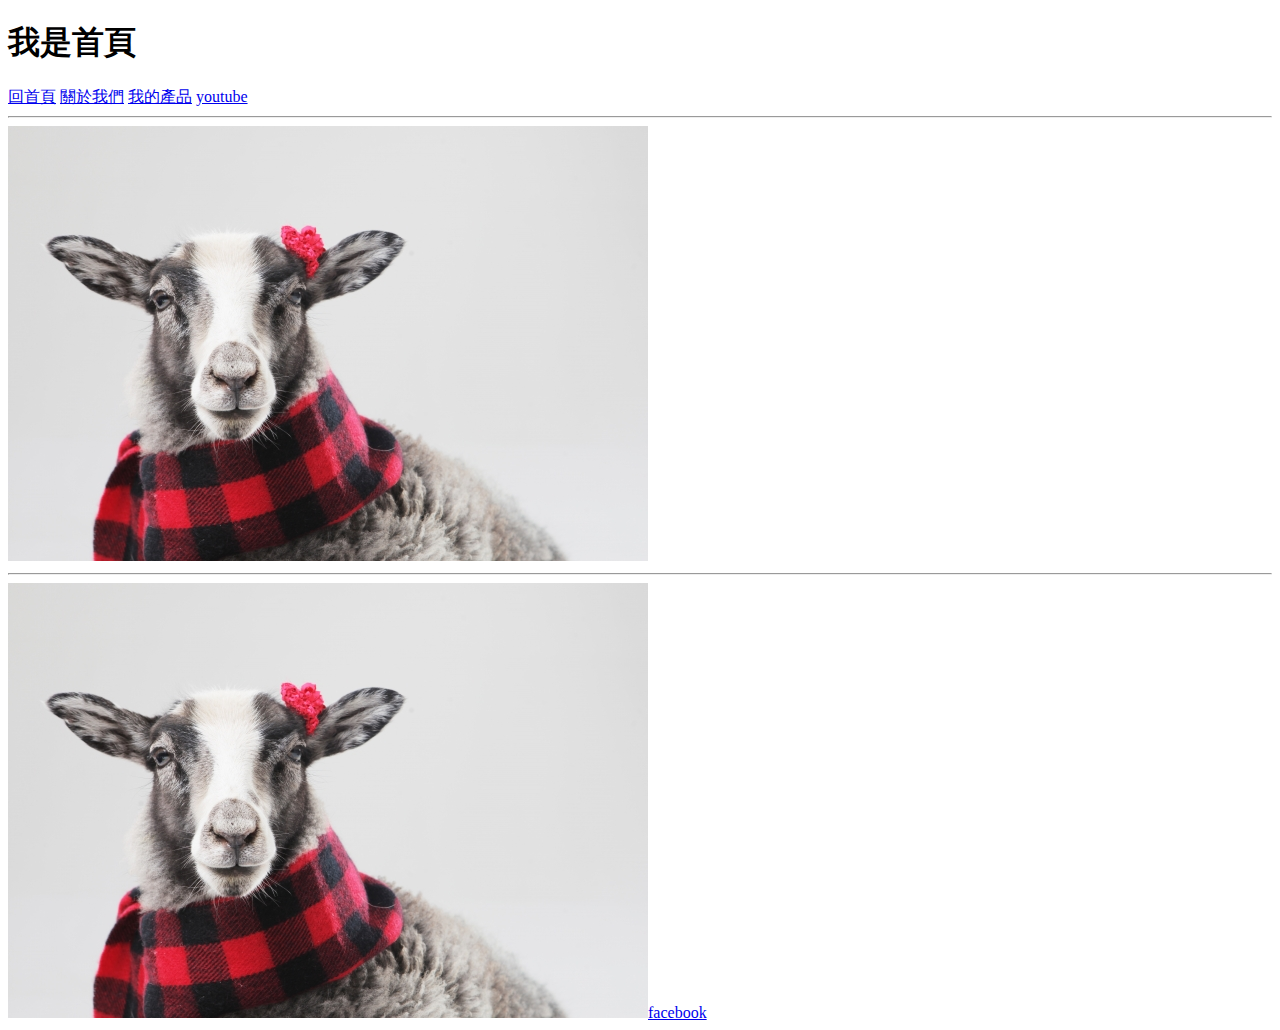
<file: mywed/index.html>
<!DOCTYPE html>
<html lang="zh-Hant-TW">
<head>
    <meta charset="UTF-8">
    <meta name="viewport" content="width=device-width, initial-scale=1.0">
    <title>Document</title>
</head>
<body>
    <h1>我是首頁</h1>
  <a href="index.html">回首頁</a>
  <a href="/about.html">關於我們</a>
  <a href="product.html">我的產品</a>
  <a href="https://www.youtube.com/" target="_blank">youtube</a>
  <hr>
<img src="img/a1.jpg" alt="綿羊">
<hr>
 <a href="https://www.facebook.com/facebook/?locale=zh_TW"><img src="img/a1.jpg" alt="綿羊">facebook</a>   
</body>
</html>
</file>
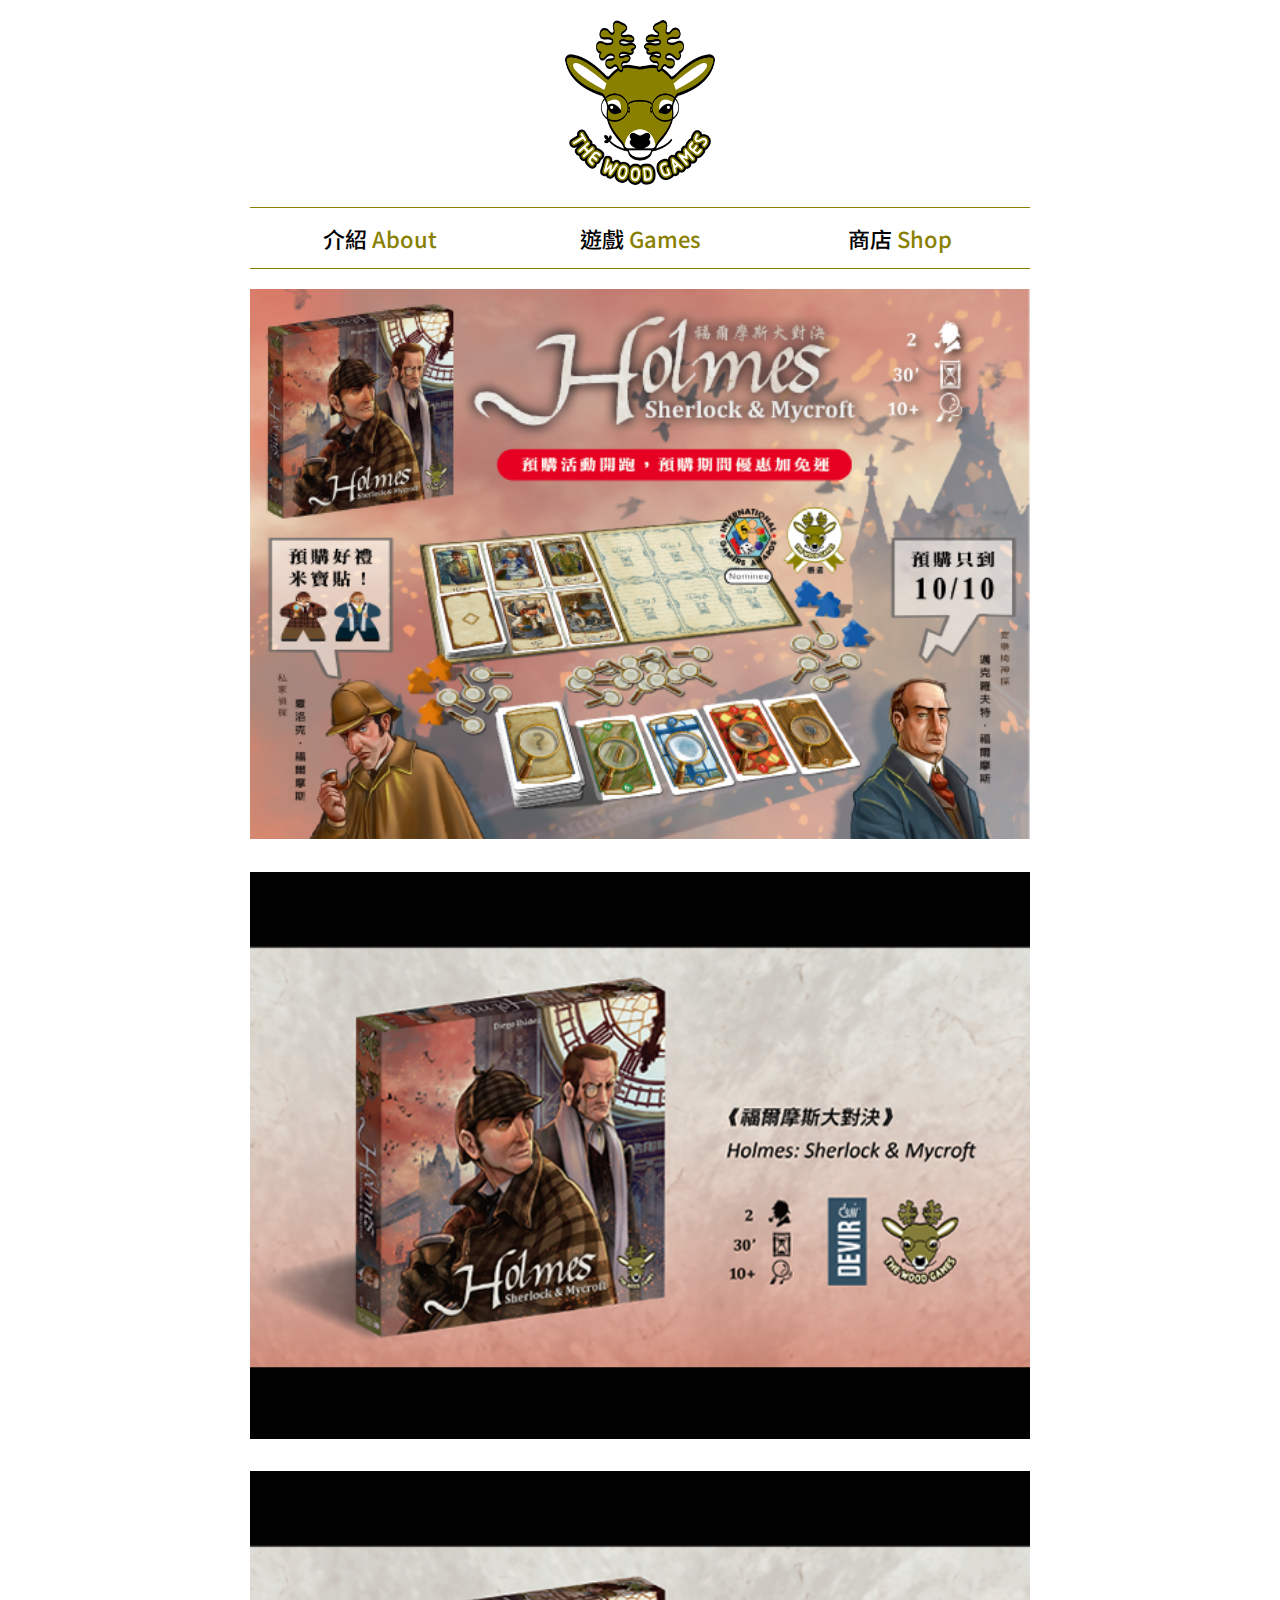
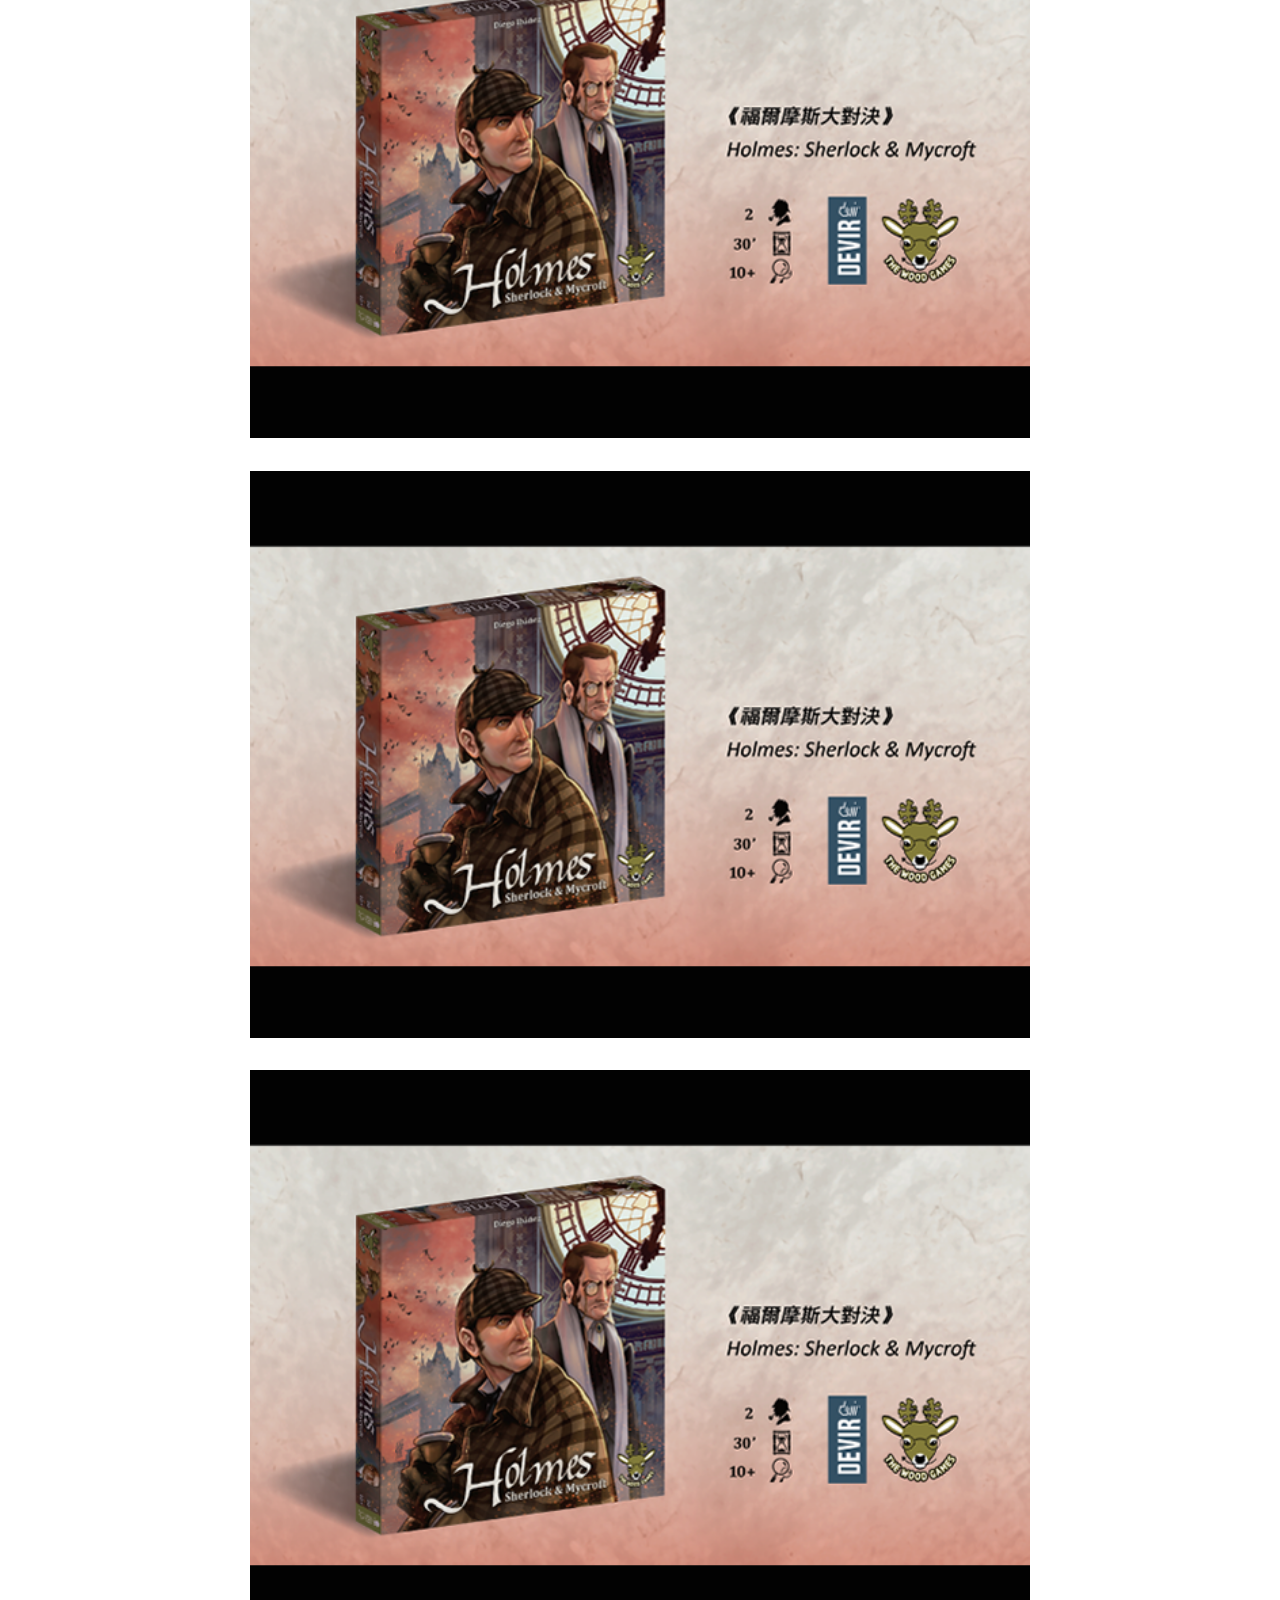
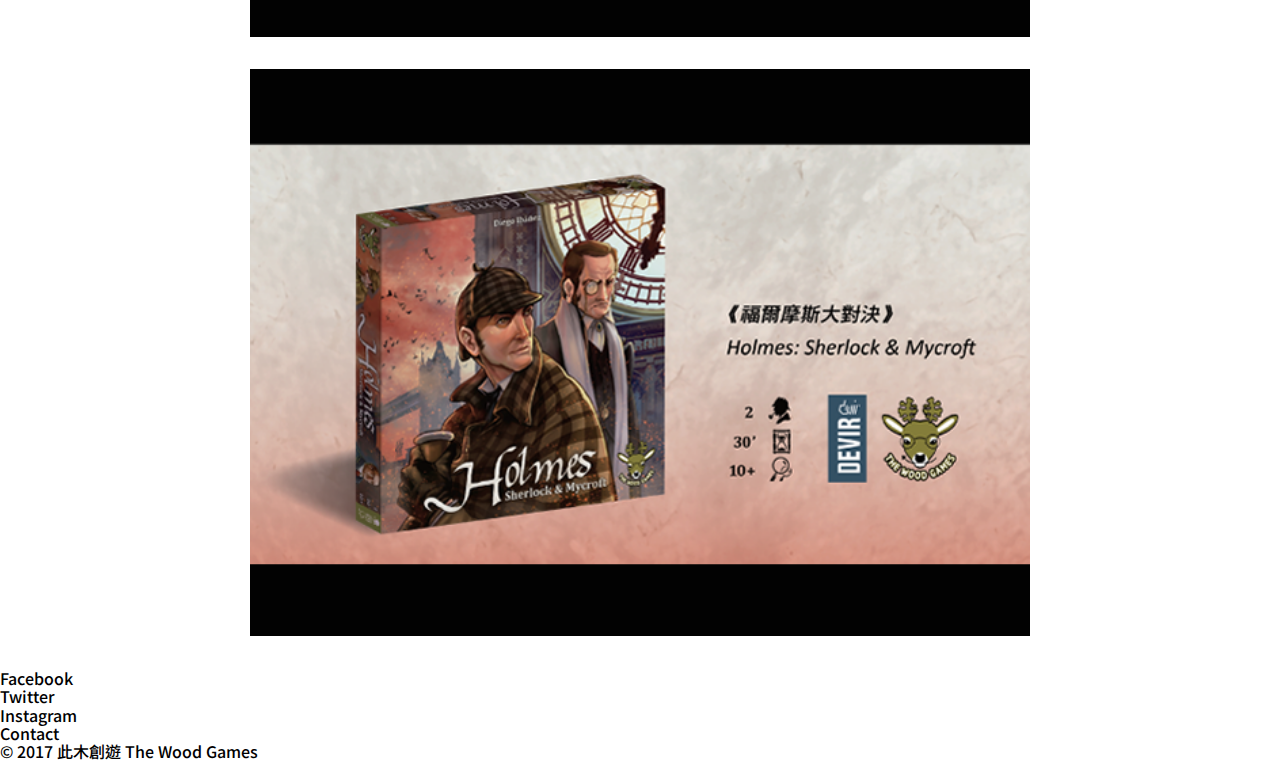
<file: thewoodgames0705/index.html>
<!DOCTYPE html>
<html lang="zh-Hant-TW">
<head>
    <meta charset="UTF-8">
    <meta name="viewport" content="width=device-width, initial-scale=1.0">
    <title>此木創遊</title>
    <link rel="stylesheet" href="css/normalize.css">
    <link rel="stylesheet" href="css/main.css">
</head>
<body>
    <div class="main">
        <header>
            <a href="index.html">
                <img src="img/logo.png" alt="">
            </a>
        </header>
        <nav>
            <ul>
                <li>
                    <a class="nav_item" href="\">
                        <span class="nav_text">介紹</span>
                        <span class="nav_text_en">About</span>
                    </a>
                </li>
                <li>
                    <a class="nav_item" href="\">
                        <span class="nav_text">遊戲</span>
                        <span class="nav_text_en">Games</span>
                    </a>
                </li>
                <li>
                    <a class="nav_item" href="shop.html">
                        <span class="nav_text">商店</span>
                        <span class="nav_text_en">Shop</span>
                    </a>
                </li>
                
            </ul>
        </nav>
        <div class="content">
            <img src="img/0.5.png" alt="">
            <img src="img/2.png" alt="">
            <img src="img/2.png" alt="">
            <img src="img/2.png" alt="">
            <img src="img/2.png" alt="">
            <img src="img/2.png" alt="">
            
        </div>
    </div>
    <footer>
        <ul>
            <li>Facebook</li>
            <li>Twitter</li>
            <li>Instagram</li>
            <li>Contact</li>
        </ul>
        <div>
            &copy; 2017 此木創遊 The Wood Games
        </div>
    </footer>
</body>
</html>
</file>
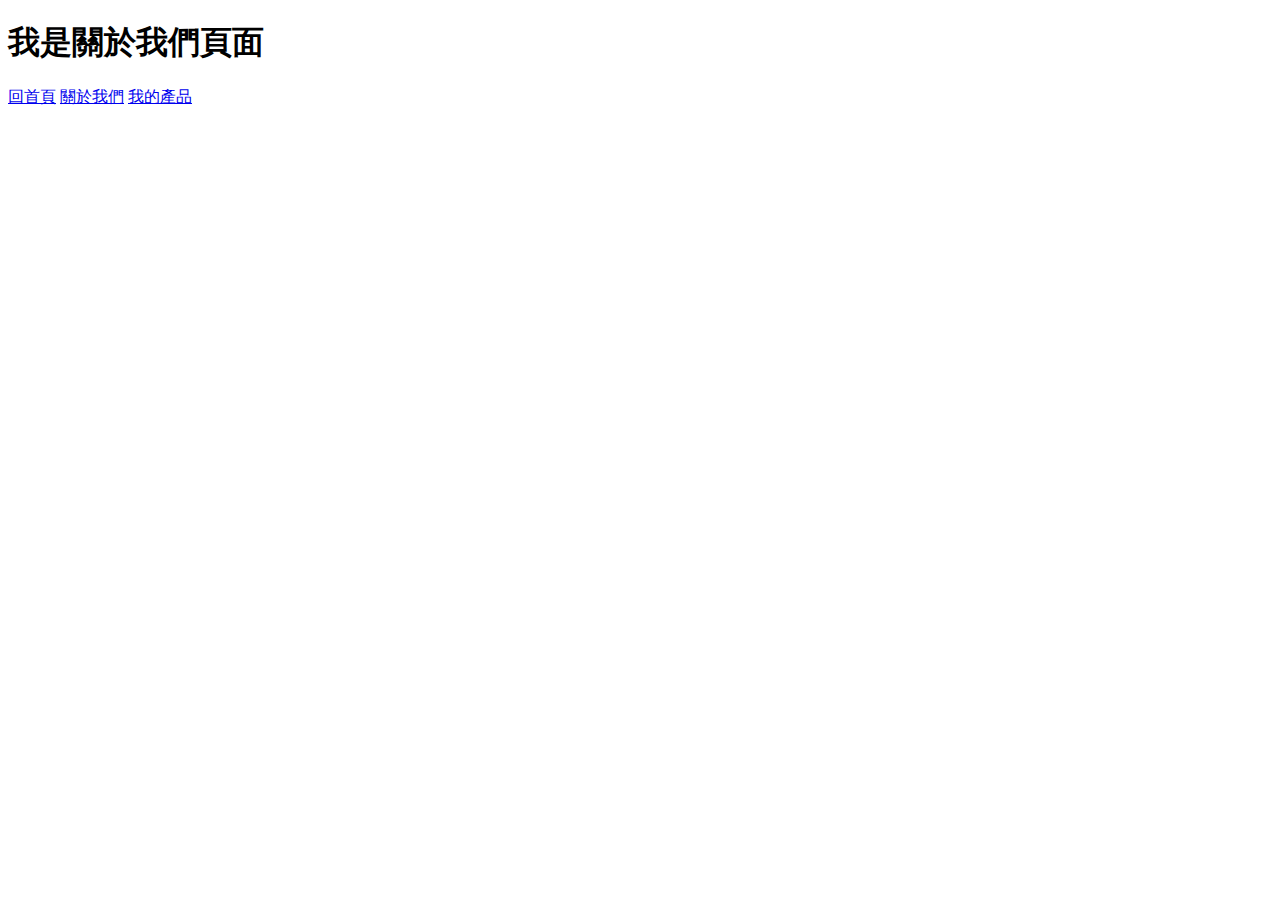
<file: mywed/about.html>
<!DOCTYPE html>
<html lang="zh-Hant-TW">
<head>
    <meta charset="UTF-8">
    <meta name="viewport" content="width=device-width, initial-scale=1.0">
    <title>關於我們</title>
</head>
<body>
    <H1>我是關於我們頁面</H1>
    <a href="index.html">回首頁</a>
    <a href="about.html">關於我們</a>
    <a href="product.html">我的產品</a>
</body>
</html>
</file>
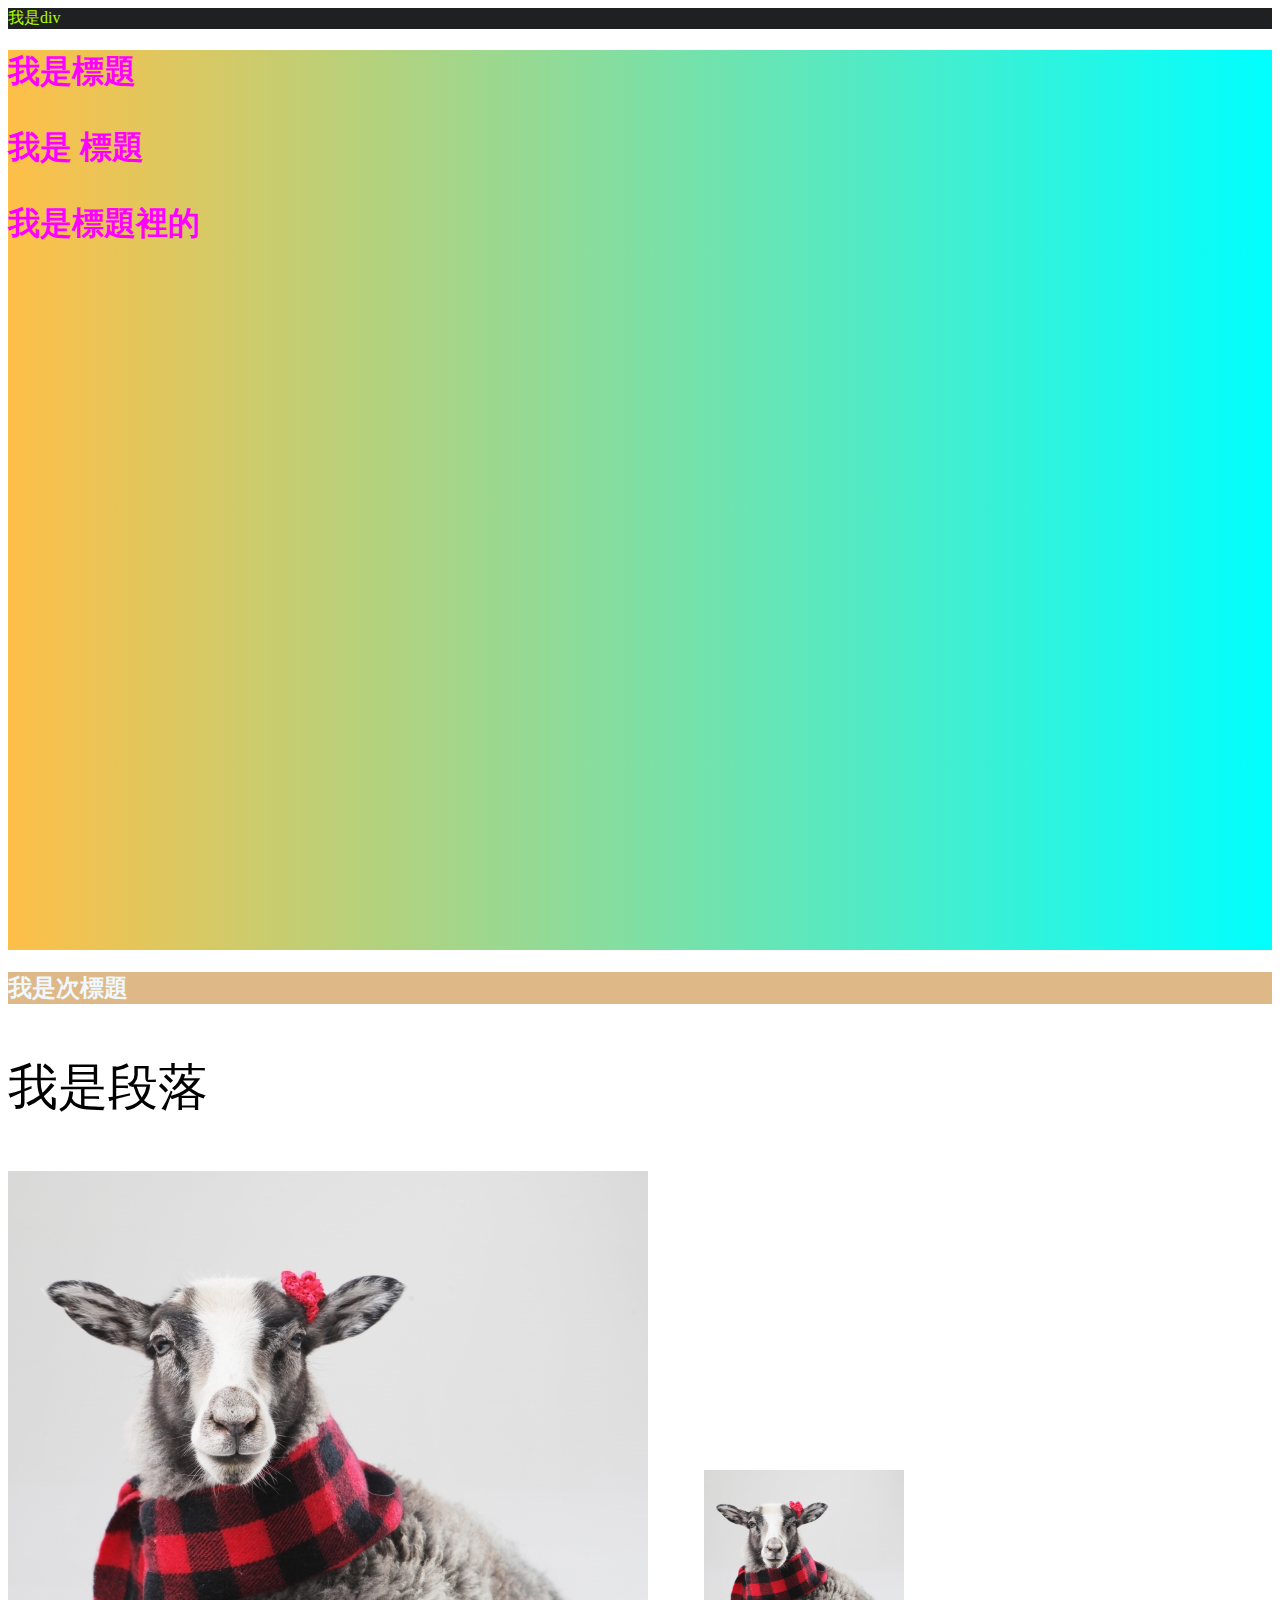
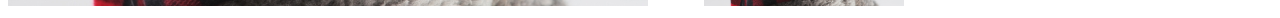
<file: mywed/css0704.html>
<!DOCTYPE html>
<html lang="zh-Hant-TW">
<head>
    <meta charset="UTF-8">
    <meta name="viewport" content="width=device-width, initial-scale=1.0">
    <title>Document</title>
    <style>
        #a1{
            background-color: rgb(31, 32, 34);
            color: rgb(174, 255, 0);
        }
        #a2{
            color: fuchsia;
        }
        .c1{
            background-color: cyan;
        }
        .b1{
            background-color: burlywood;
            color: aliceblue;
        }
        .h1{
            font-size: 50px;
        }
        #a2{
            background-image:linear-gradient(90deg, rgb(254, 191, 72) 0%, rgba(212, 79, 112, 0) 100%););
            height: 900px;
            background-repeat: no-repeat;
            background-size: cover;
            background-position: center;
        }
        

    </style>
    <link rel="stylesheet" href="css/mail.css">
</head>
<body>
    <div id="a1">我是div</div>
    <h1 id="a2" class="c1">我是標題
        <p>我是 <span>標題</span></p>
        <span>我是標題裡的</span>   
    </h1>
    
    <h2 class="b1">我是次標題</h2>
    <p class="h1">我是段落</p>


    <img src="img/a1.jpg" alt="綿羊" title="就是羊">  &nbsp;&nbsp;&nbsp;&nbsp;&nbsp;&nbsp;&nbsp;&nbsp;&nbsp;&nbsp;&nbsp;&nbsp;
    <img style="width: 200px; " src="img/a1.jpg" alt="綿羊">
    
</body>
</html>
</file>
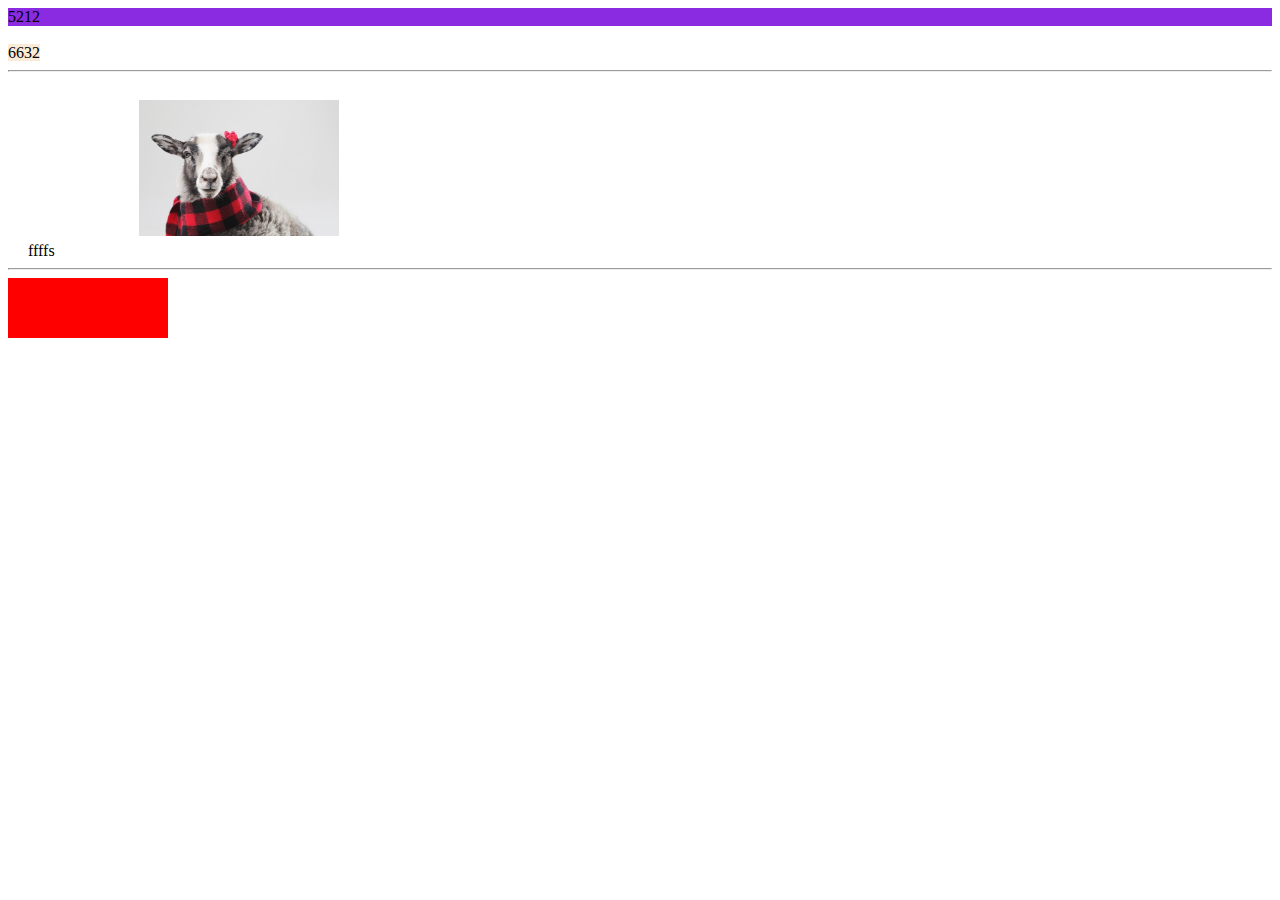
<file: mywed/css0705-1.html>
<!DOCTYPE html>
<html lang="zh-Hant-TW">
<head>
    <meta charset="UTF-8">
    <meta name="viewport" content="width=device-width, initial-scale=1.0">
    <title>Document</title>
    <style>
        .a1{
            background-color: blueviolet;
        }
        .a2{
            background-color: antiquewhite;
            width: 200px;
            height: 200px;
        }
        span.a3{
            padding: 20px;
            margin-right: 40px;
        }
        img.a4{
            width: 200px;
            padding: 20px;
            margin-right: 0px;
            display: inline-block;

            }
            .box{
                width: 100px;
                padding: 100px;
                background-color: red;
                padding: 30px;
            }
    </style>
</head>
<body>
    <div class="a1">5212</div> <br>
    <span class="a2">6632</span>
    <hr>
    <span class="a3">ffffs</span>
    <img class="a4" src="img/a1.jpg" alt="綿羊">
    <hr>
    <div class="box"></div>
</body>
</html>
</file>
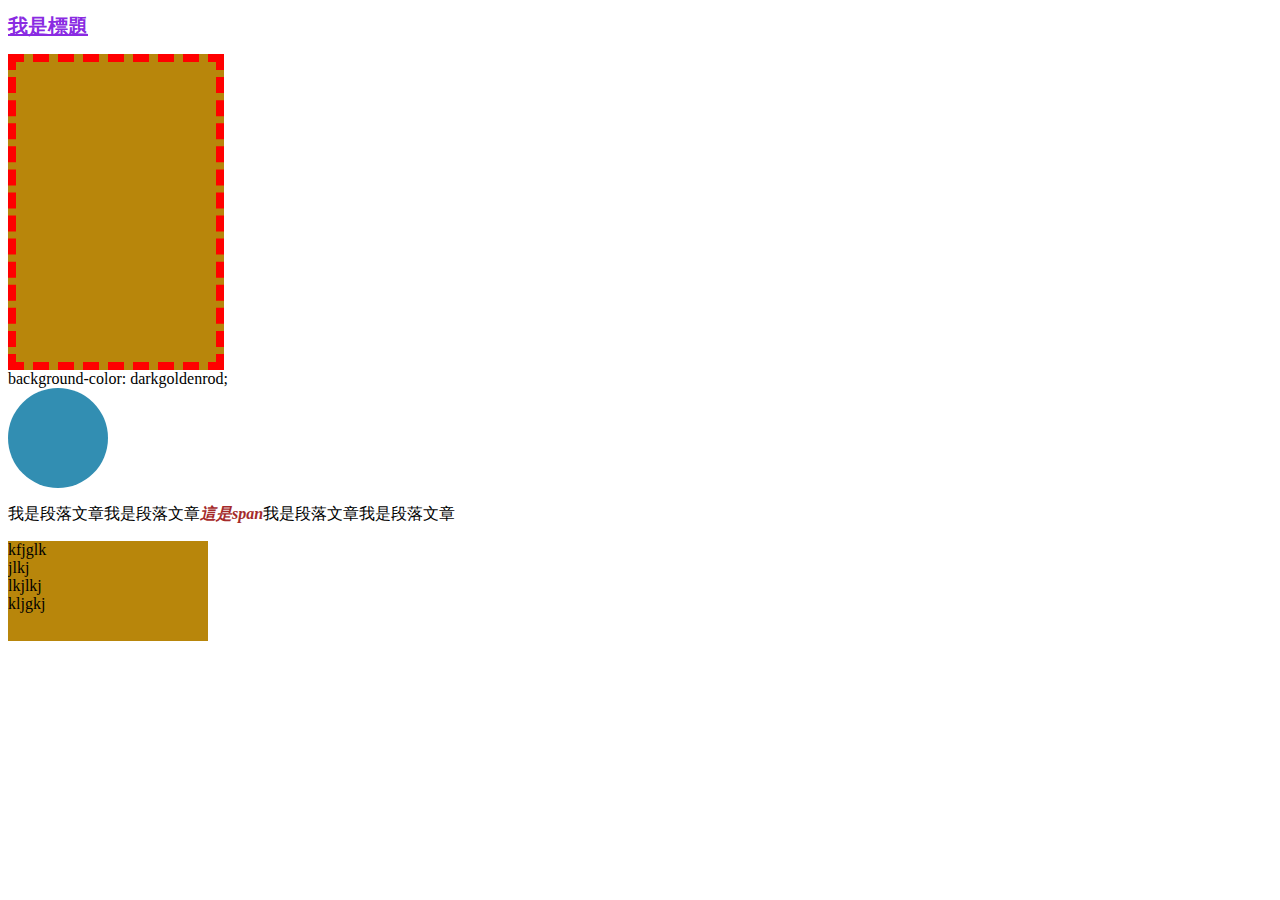
<file: mywed/css0705.html>
<!DOCTYPE html>
<html lang="zh-Hant-TW">
<head>
    <meta charset="UTF-8">
    <meta name="viewport" content="width=device-width, initial-scale=1.0">
    <title>Document</title>
    <style>
        h1#a1{
            color: blueviolet;
            font-size: 20px;
        }
        p>span{
            color: brown;
        }
        .b1{
            font-weight: bold;
            font-style: italic;
        }      
        .line_under{
            text-decoration: underline;
        }
        .box{
            background-color: darkgoldenrod;
            width: 200px;
            height: 100px;
            overflow: scroll;
            overflow-x: hidden;
        }
        .box2{
            background-color: darkgoldenrod;
            width: 200px;
            height: 300px;
            overflow: scroll;
            border: 8px dashed red;
        }
        .box3{
            background-color: rgb(50, 142, 178);
            width: 100px;
            height: 100px;
            border-radius: 50px;
        }
   
    </style>
</head>
<body>
    <h1 id="a1" class="line_under">我是標題</h1>
    <div class="box2"></div>
    background-color: darkgoldenrod;
    <bar></bar>
    <div class="box3"></div>
    <p>我是段落文章我是段落文章<span class="b1">這是span</span>我是段落文章我是段落文章</p>
    <div class="box">
    kfjglk<br>jlkj<br>lkjlkj<br>kljgkj
    <br>
    <br>
    <br>
    <br>
    wijfw<br>kfjkd<br>fwlk<br>efwe;fj;
    </div>

</body>
</html>
</file>
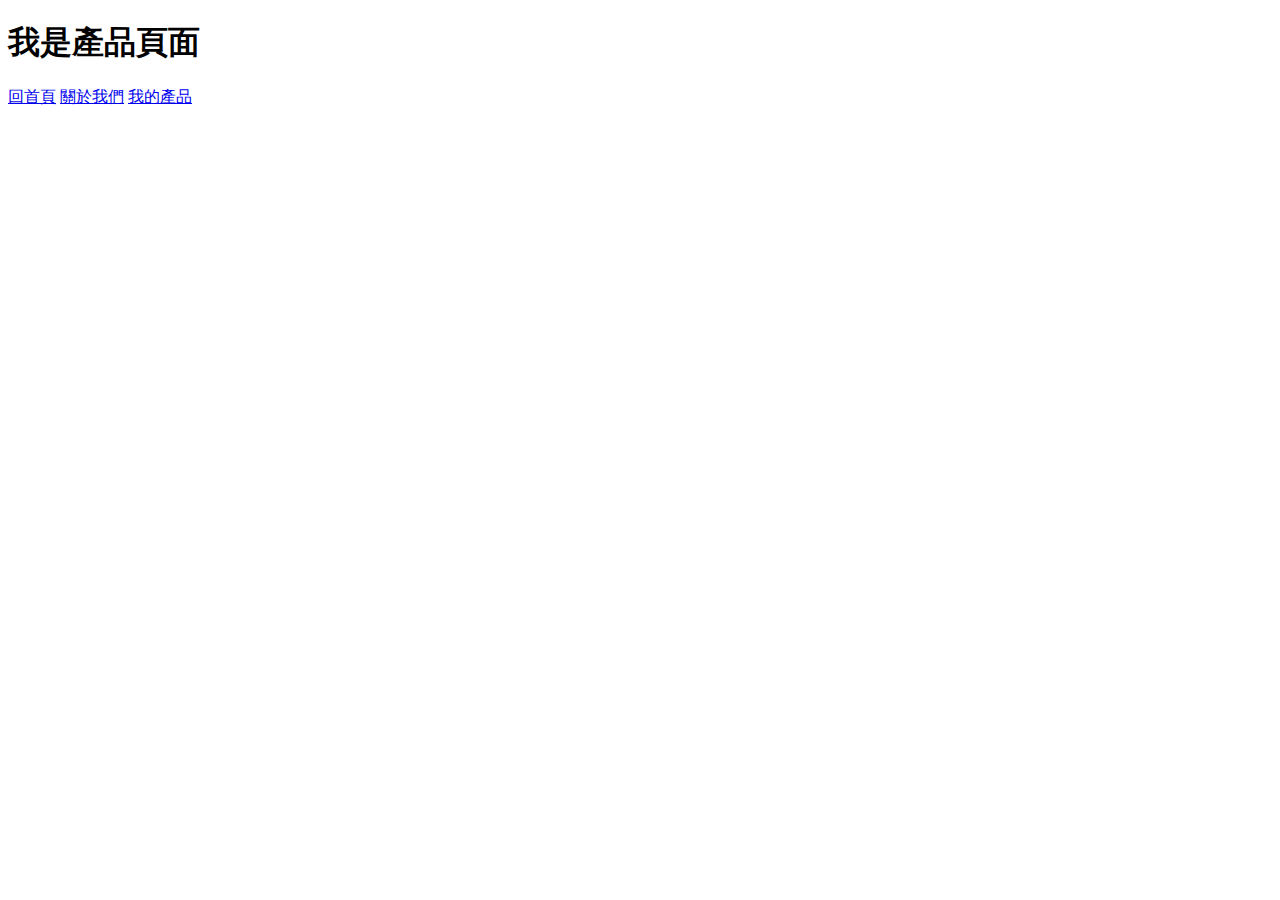
<file: mywed/product.html>
<!DOCTYPE html>
<html lang="zh-Hant-TW">
<head>
    <meta charset="UTF-8">
    <meta name="viewport" content="width=device-width, initial-scale=1.0">
    <title>產品頁</title>
</head>
<body>
    <h1>我是產品頁面</h1>
    <a href="index.html">回首頁</a>
    <a href="about.html">關於我們</a>
    <a href="product.html">我的產品</a>
</body>
</html>
</file>
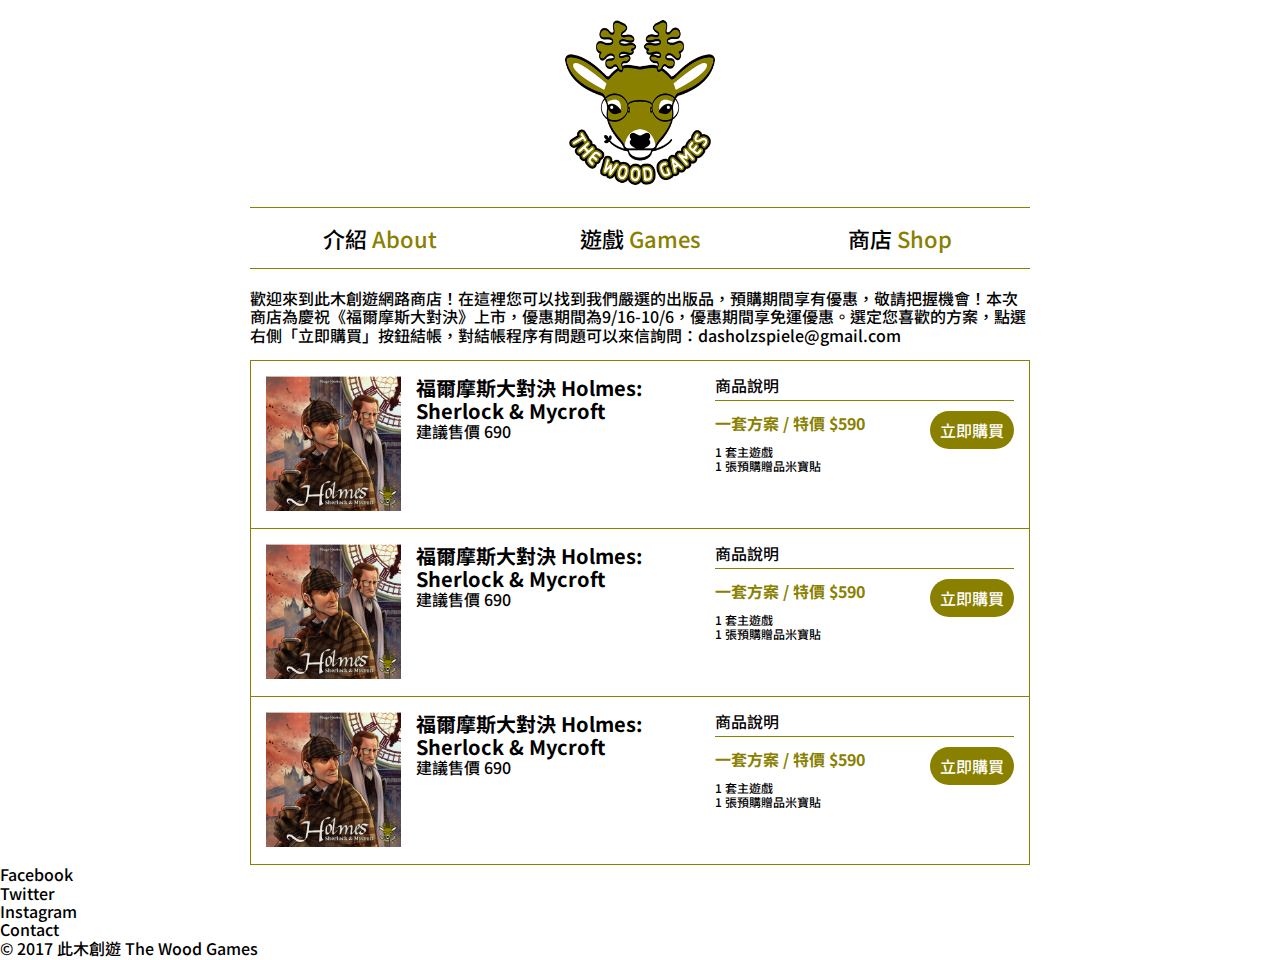
<file: thewoodgames0705/shop.html>
<!DOCTYPE html>
<html lang="zh-Hant-TW">
<head>
    <meta charset="UTF-8">
    <meta name="viewport" content="width=device-width, initial-scale=1.0">
    <title>此木創遊</title>
    <link rel="stylesheet" href="css/normalize.css">
    <link rel="stylesheet" href="css/main.css">
    <!-- <link rel="stylesheet" href="css/shop_inline_block.css"> -->
    <!-- <link rel="stylesheet" href="css/shop_flex.css"> -->
    <link rel="stylesheet" href="css/shop_float.css">
    <link rel="stylesheet" href="css/shop_position.css">
</head>
<body>
    <div class="main">
        <header>
            <a href="index.html">
                <img src="img/logo.png" alt="">
            </a>
        </header>
        <nav>
            <ul>
                <li>
                    <a class="nav_item" href="\">
                        <span class="nav_text">介紹</span>
                        <span class="nav_text_en">About</span>
                    </a>
                </li>
                <li>
                    <div class="nav_item">
                        <span class="nav_text">遊戲</span>
                        <span class="nav_text_en">Games</span>
                        <div class="nav_child">
                            <a href="/">
                              <span>萬貓的慶典</span>
                              <span>Festival of Thousand Cats</span>
                            </a>
                            <a href="/">
                              <span>福爾摩斯大對決</span>
                              <span>Holmes : Sherlock &amp; Mycroft</span>
                            </a>
                        </div>
                    </div>
                </li>
                <li>
                    <a class="nav_item" href="shop.html">
                        <span class="nav_text">商店</span>
                        <span class="nav_text_en">Shop</span>
                    </a>
                </li>
                
            </ul>
        </nav>
        <div class="shop_content">
            <p>歡迎來到此木創遊網路商店！在這裡您可以找到我們嚴選的出版品，預購期間享有優惠，敬請把握機會！本次商店為慶祝《福爾摩斯大對決》上市，優惠期間為9/16-10/6，優惠期間享免運優惠。選定您喜歡的方案，點選右側「立即購買」按鈕結帳，對結帳程序有問題可以來信詢問：dasholzspiele@gmail.com</p>
            <div class="item_wrap">
                <div class="item_row clearfix">
                    <div class="item_left">
                        <img src="img/5.png" alt="">
                    </div>
                    <div class="item_mid">
                        <h1>福爾摩斯大對決 Holmes: Sherlock & Mycroft</h1>
                        <div>建議售價 690</div>                          
                    </div>
                    <div class="item_right">
                        <div class="item_title">商品說明</div>
                        <div class="item_child">
                            <div class="item_child_left">
                                <h2>一套方案 / 特價 $590</h2>
                                <p>1 套主遊戲 <br>
                                   1 張預購贈品米寶貼</p>
                            </div>
                            <div class="item_child_right">
                                <a class="item_button" href="">立即購買</a>
                            </div>
                        </div>
                    </div>
                </div>
                <div class="item_row clearfix">
                    <div class="item_left">
                        <img src="img/5.png" alt="">
                    </div>
                    <div class="item_mid">
                        <h1>福爾摩斯大對決 Holmes: Sherlock & Mycroft</h1>
                        <div>建議售價 690</div>                          
                    </div>
                    <div class="item_right">
                        <div class="item_title">商品說明</div>
                        <div class="item_child">
                            <div class="item_child_left">
                                <h2>一套方案 / 特價 $590</h2>
                                <p>1 套主遊戲 <br>
                                   1 張預購贈品米寶貼</p>
                            </div>
                            <div class="item_child_right">
                                <a class="item_button" href="">立即購買</a>
                            </div>
                        </div>
                    </div>
                </div>
                <div class="item_row clearfix">
                    <div class="item_left">
                        <img src="img/5.png" alt="">
                    </div>
                    <div class="item_mid">
                        <h1>福爾摩斯大對決 Holmes: Sherlock & Mycroft</h1>
                        <div>建議售價 690</div>                          
                    </div>
                    <div class="item_right">
                        <div class="item_title">商品說明</div>
                        <div class="item_child">
                            <div class="item_child_left">
                                <h2>一套方案 / 特價 $590</h2>
                                <p>1 套主遊戲 <br>
                                   1 張預購贈品米寶貼</p>
                            </div>
                            <div class="item_child_right">
                                <a class="item_button" href="">立即購買</a>
                            </div>
                        </div>
                    </div>
                </div>
            </div>
        </div>
    </div>
    <footer>
        <ul>
            <li>Facebook</li>
            <li>Twitter</li>
            <li>Instagram</li>
            <li>Contact</li>
        </ul>
        <div>
            &copy; 2017 此木創遊 The Wood Games
        </div>
    </footer>
</body>
</html>
</file>
<file: thewoodgames0705/css/main.css>
@import url('https://fonts.googleapis.com/css2?family=Noto+Sans+TC:wght@100;500;900&display=swap');

/* @font-face {
font-family: 'AbelRegular';
      src: url('fonts/abel-regular-webfont.eot');
      src: url('fonts/abel-regular-webfont.eot?#iefix') format('embedded-opentype'),  url('fonts/abel-regular-webfont.woff') format('woff'),  url('fonts/abel-regular-webfont.ttf') format('truetype'),  url('fonts/abel-regular-webfont.svg#AbelRegular') format('svg');
} */

html {
  -webkit-box-sizing: border-box;
  -moz-box-sizing: border-box;
  box-sizing: border-box;
}

*,
*:before,
*:after {
  -webkit-box-sizing: inherit;
  -moz-box-sizing: inherit;
  box-sizing: inherit;
}

body{
  /* font-family: "AbelRegular" , serif; */
  font-family: 'Noto Sans TC','Microsoft JhengHei', sans-serif;
  font-weight: 500;
}

ul {
  list-style-type: none;
  margin: 0;
  padding: 0;
}
.main{
  /* width: 780px; */
  /* background: gray; */
  margin: 0 auto;
  width: 100%;
  max-width: 780px;
}
.main>header{
  text-align: center;
}
.main>header img{
  width: 150px;
  margin-top: 20px;
  margin-bottom: 20px;
}
.main>nav{
  border-top: 1px solid #8a8000;
  border-bottom: 1px solid #8a8000;
  margin-bottom: 20px
}
.main>nav>ul{
  display: flex;
}
.main>nav>ul>li{
  text-align: center;
  height: 60px;
  line-height: 60px;

  /* 給inline-block用的 */
  /* display: inline-block;
  width: 25%; 
  margin-right: -4px;  */

  /* 給flex用的 */
  flex: 1;
}
.main>nav>ul>li>.nav_item{
  text-decoration: none;
  font-size: 22px;
  display: block;
  font-weight: 500;
}
.main>nav>ul>li>.nav_item:hover{
  background-color: #dcdddd;
}
/* .main>nav>ul>li>a.nav_item:hover .nav_text{
  color: red;
} */
.nav_text{
  color: #000;
}
.nav_text_en{
  color: #8a8000;
}

.main>.content img{
  width: 100%;
  margin-bottom: 30px;
  /* border-radius: 5px; */
}

.shop_content .item_mid h1{
  font-size: 20px;
  margin: 0;
}
.shop_content .item_left img{
  width: 100%
}
.shop_content .item_title{
  border-bottom: 1px solid #8a8000;
  padding-bottom: 5px;
}
.shop_content .item_button{
  border-radius: 20px;
  background-color: #8a8000;
  text-decoration: none;
  color: #fff;
  padding: 10px;
  display: inline-block;
  margin-top: 10px;
}
.shop_content .item_button:hover{
  background-color: black;
}
.shop_content .item_right_content{
  display: flex;
}
.shop_content .item_child{
  display: flex;
}
.shop_content .item_child_left{
  flex: 1;
}
.shop_content .item_child_left h2{
  font-size: 16px;
  color: #8a8000;
}
.shop_content .item_child_left p{
  font-size: 12px;
}



@media (max-width:992px){
  .main>nav>ul{
    flex-direction:column
  }
  .main>nav>ul>li{
    width: 100%;
  }
}
</file>
<file: mywed/css/mail.css>
#a123{
    color: aqua;



   }
</file>
<file: thewoodgames0705/css/shop_flex.css>
/* https://docs.google.com/presentation/d/1rDbJ0BbgMVTWXUtiBYpLirLE27dNROVuNxmHPn_OcOw/edit#slide=id.g256dd3e0fe6_0_0 */
/* 這是flex排版 */

/* 暫時hide */
.nav_item .nav_child{
    display: none;
}

.shop_content>.item_wrap{
    border: 1px solid #8a8000;
    padding: 15px;
}
.item_row{
    display: flex;
}
.item_left{
    width: 20%;
    width: 150px;
    padding-right: 15px;
}
.item_mid{
    width: 40%;
    width: 250px;
    display: flex;
    flex-direction: column;
}
.item_mid>div{
    margin-top: auto;
}
.item_right{
    width: 40%;
    flex: 1;
}

@media(max-width:500px){
    .item_row{
        flex-direction: column;
    }
    .item_left{
        width: 100%;
    }
    .item_mid{
        width: 100%;
    }
    .item_right{
        width: 100%;
    }
}
</file>
<file: thewoodgames0705/css/shop_float.css>
/* https://docs.google.com/presentation/d/1K2791FHGLZXd2gbDKJCDANX0KltR4ZTm0yHS3lu5Q1I/edit#slide=id.g22f0edd2551_0_0 */
/* 這是float排版 */
.shop_content>.item_wrap{
  border: 1px solid #8a8000;
}
.item_row{
  padding: 15px;
  /* border-top: 1px solid #8a8000; */
}
/* .item_row:last-child{
  border-bottom: none;
} */
/* .item_row:first-child{
  border-top: none;
} */
.item_row:not(:first-child){
  border-top: 1px solid #8a8000;
}
.item_left{
 float: left;
 width: 20%;
 padding-right: 15px;
}
.item_mid{
 float: left;
 width: 40%;
}
.item_right{
 float: right;
 width: 40%;
}
.clearfix:before,
.clearfix:after {
content: "";
display: table;
}
.clearfix:after {
clear: both;
}
</file>
<file: thewoodgames0705/css/shop_position.css>
.nav_item{
    position: relative;
}
.nav_item .nav_child{
    display: none;
    /* position: absolute; */
}
.nav_item:hover .nav_child{
    display: block;
}
</file>
